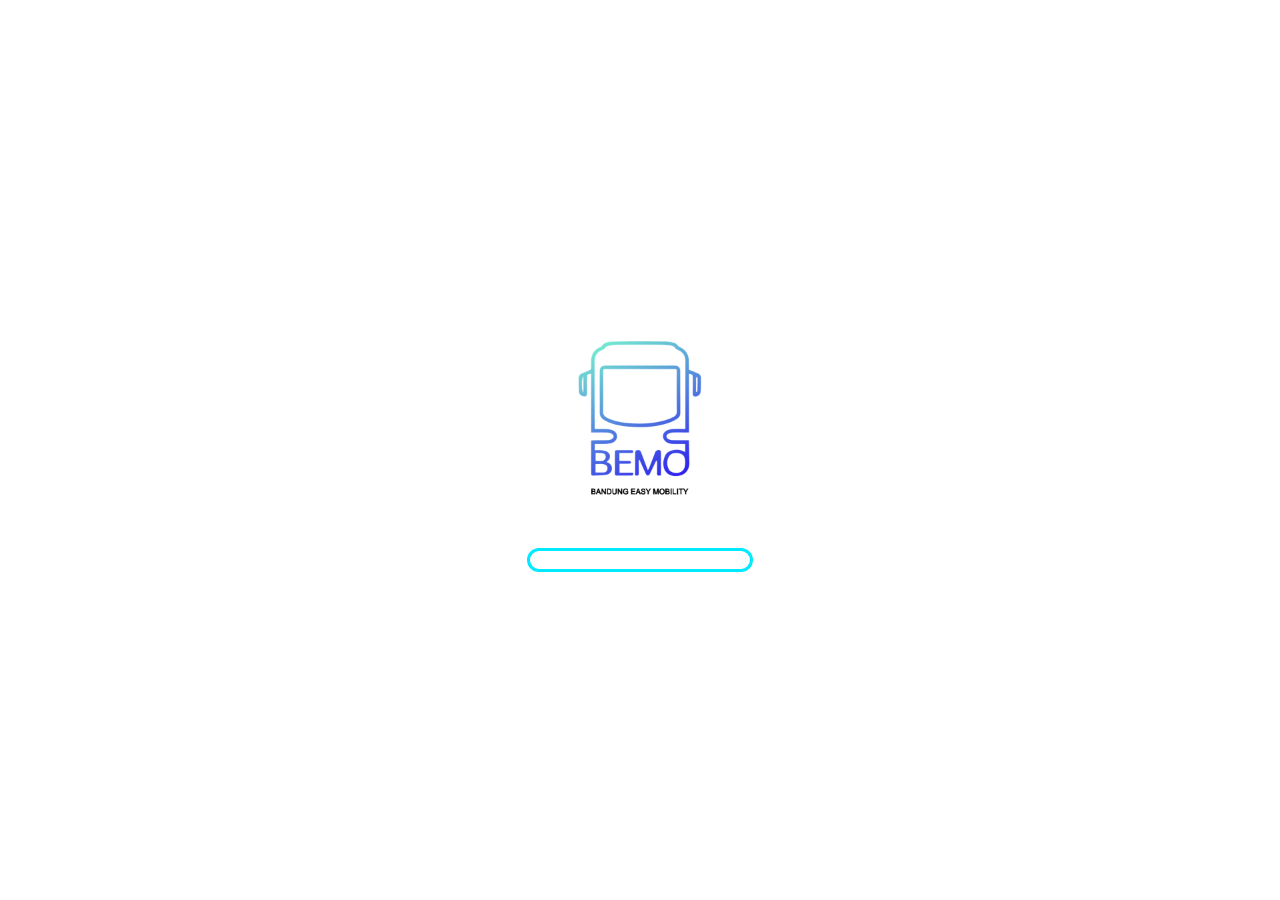
<file: index.html>
<!DOCTYPE html>
<html lang="id">
<head>
  <meta charset="UTF-8">
  <title>BEMO Loading</title>
  <meta name="viewport" content="width=device-width, initial-scale=1.0">

  <style>
    body{
      margin:0;
      height:100vh;
      background:rgb(255, 255, 255);
      display:flex;
      justify-content:center;
      align-items:center;
      flex-direction:column;
      overflow:hidden;
      font-family:sans-serif;
    }

    .logo{
      width:180px;
      animation: fade 1.2s infinite alternate;
    }

    @keyframes fade{
      from{opacity:.4;}
      to{opacity:1;}
    }

    .loader{
      margin-top:40px;
      width:220px;
      height:18px;
      border-radius:20px;
      border:3px solid #00eaff;
      overflow:hidden;
    }

    .bar{
      height:100%;
      width:0%;
      background: linear-gradient(90deg,#00eaff,#00ff9c);
      animation: load 2.5s forwards;
    }

    @keyframes load{
      to{width:100%;}
    }
  </style>
</head>
<body>

  <img src="img/logobemo.png" class="logo">

  <div class="loader">
    <div class="bar"></div>
  </div>

  <script>
    setTimeout(()=>{
      window.location.href = "home.html";
    },2600);
  </script>

</body>
</html>
</file>
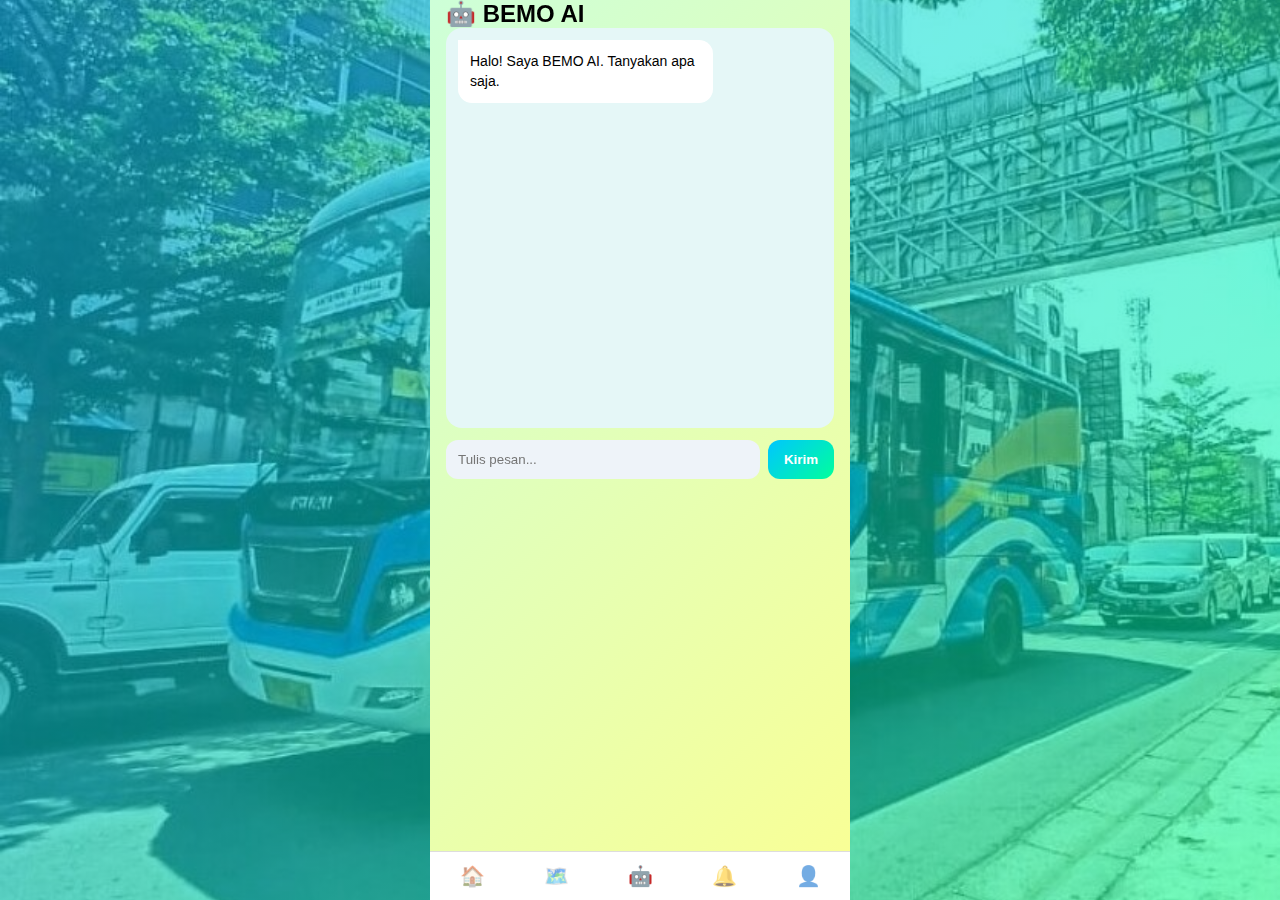
<file: ai.html>
<!DOCTYPE html>
<html lang="id">
<head>
  <meta charset="UTF-8">
  <title>BEMO AI</title>
  <meta name="viewport" content="width=device-width, initial-scale=1.0">
  <link rel="stylesheet" href="css/style.css">
  <script defer src="js/main.js"></script>
  <script defer src="js/ai.js"></script>
</head>
<body>

<div class="app-container">
  <h2>🤖 BEMO AI</h2>

  <div id="chatBox" class="chat-box">
    <div class="chat bot">
      <div class="bubble">Halo! Saya BEMO AI. Tanyakan apa saja.</div>
    </div>
  </div>

  <div class="chat-input">
    <input type="text" id="userInput" placeholder="Tulis pesan...">
    <button onclick="kirimPesan()">Kirim</button>
  </div>
</div>

<nav class="bottom-nav">
  <button onclick="goHome()">🏠</button>
  <button onclick="goTo('map.html')">🗺️</button>
  <button class="active">🤖</button>
  <button>🔔</button>
  <button>👤</button>
</nav>

<script>
const ai = document.getElementById("ai-fot");

let drag = false;
let offsetX, offsetY;

ai.onmousedown = function(e){
  drag = true;
  offsetX = e.clientX - ai.offsetLeft;
  offsetY = e.clientY - ai.offsetTop;
  ai.style.cursor = "grabbing";
};

document.onmousemove = function(e){
  if(!drag) return;
  ai.style.left = (e.clientX - offsetX) + "px";
  ai.style.top  = (e.clientY - offsetY) + "px";
};

document.onmouseup = function(){
  drag = false;
  ai.style.cursor = "grab";
};
</script>


</body>
</html>
</file>
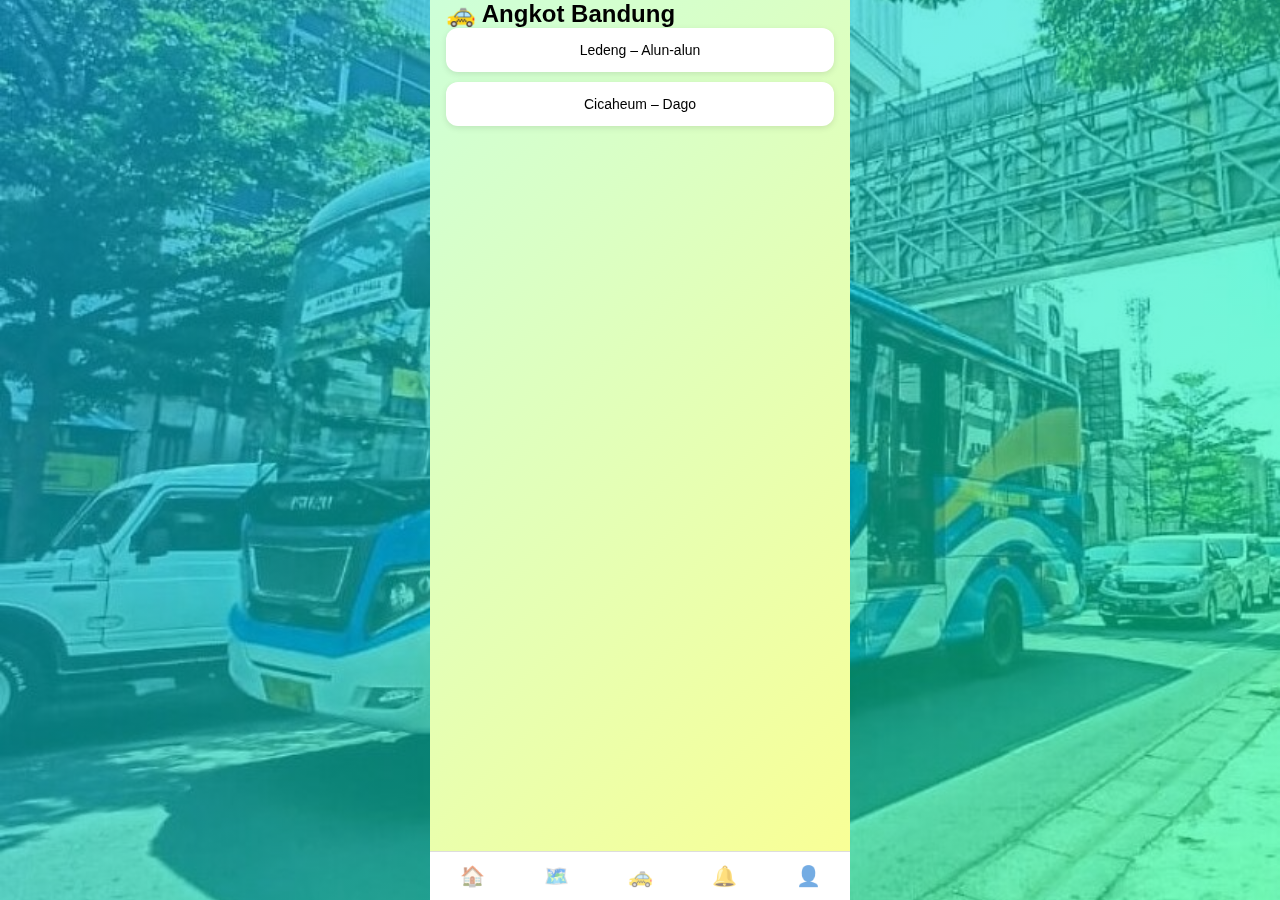
<file: angkot.html>
<!DOCTYPE html>
<html lang="id">
<head>
  <meta charset="UTF-8">
  <title>Angkot - BEMO</title>
  <meta name="viewport" content="width=device-width, initial-scale=1.0">
  <link rel="stylesheet" href="css/style.css">
  <script defer src="js/main.js"></script>
  <script defer src="js/angkot.js"></script>
</head>
<body>

<div class="app-container">
  <h2>🚕 Angkot Bandung</h2>

  <div class="menu-card" onclick="pilihAngkot('ledeng')">Ledeng – Alun-alun</div>
  <div class="menu-card" onclick="pilihAngkot('cicaheum')">Cicaheum – Dago</div>

  <div id="hasilAngkot" style="margin-top:20px;"></div>
</div>

<nav class="bottom-nav">
  <button onclick="goHome()">🏠</button>
  <button onclick="goTo('map.html')">🗺️</button>
  <button class="active">🚕</button>
  <button>🔔</button>
  <button>👤</button>
</nav>

</body>
</html>
</file>
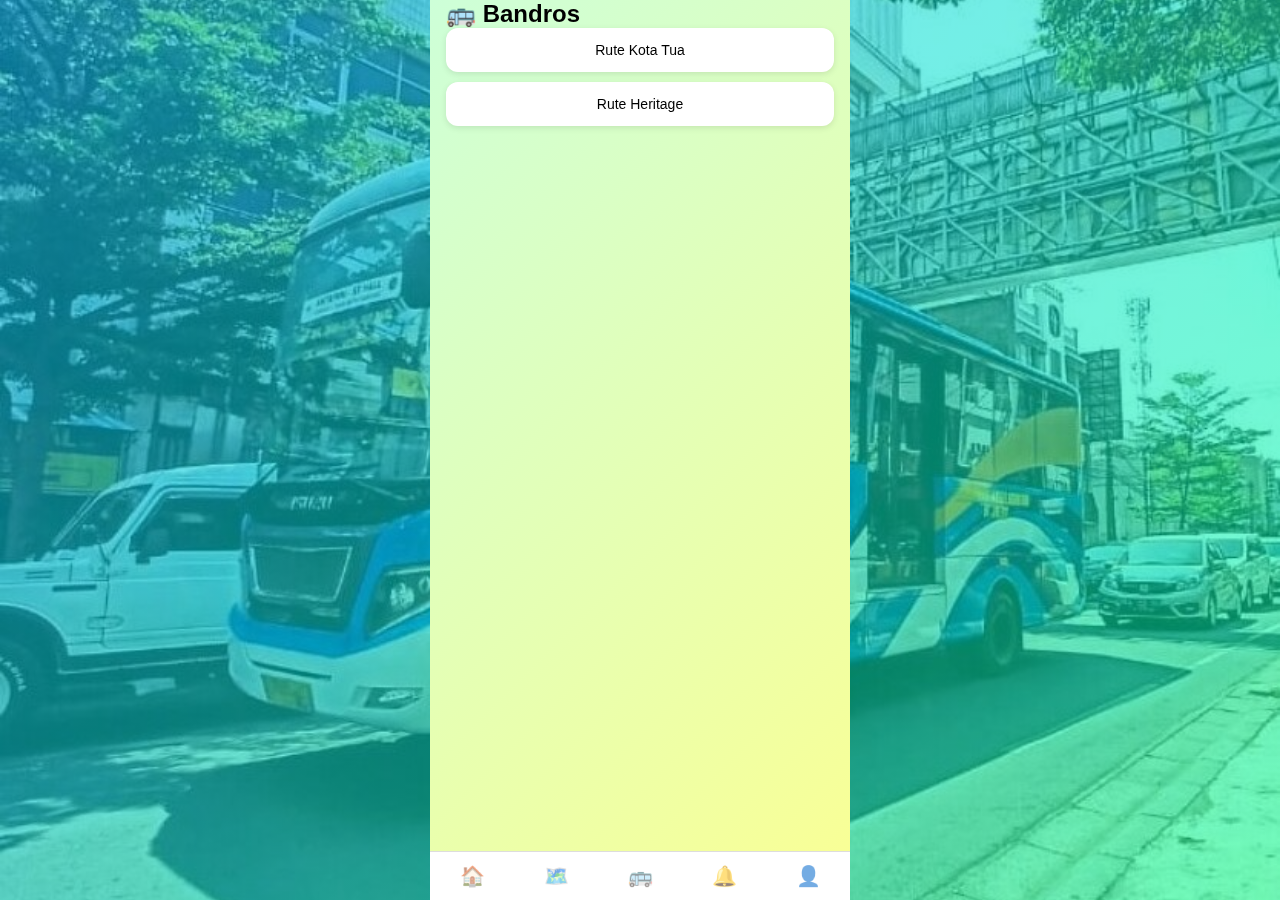
<file: bandros.html>
<!DOCTYPE html>
<html lang="id">
<head>
  <meta charset="UTF-8">
  <title>Bandros - BEMO</title>
  <meta name="viewport" content="width=device-width, initial-scale=1.0">
  <link rel="stylesheet" href="css/style.css">
  <script defer src="js/main.js"></script>
  <script defer src="js/bandros.js"></script>
</head>
<body>

<div class="app-container">
  <h2>🚌 Bandros</h2>

  <div class="menu-card" onclick="pilihBandros('kota')">Rute Kota Tua</div>
  <div class="menu-card" onclick="pilihBandros('heritage')">Rute Heritage</div>

  <div id="hasilBandros" style="margin-top:20px;"></div>
</div>

<nav class="bottom-nav">
  <button onclick="goHome()">🏠</button>
  <button onclick="goTo('map.html')">🗺️</button>
  <button class="active">🚌</button>
  <button>🔔</button>
  <button>👤</button>
</nav>

</body>
</html>
</file>
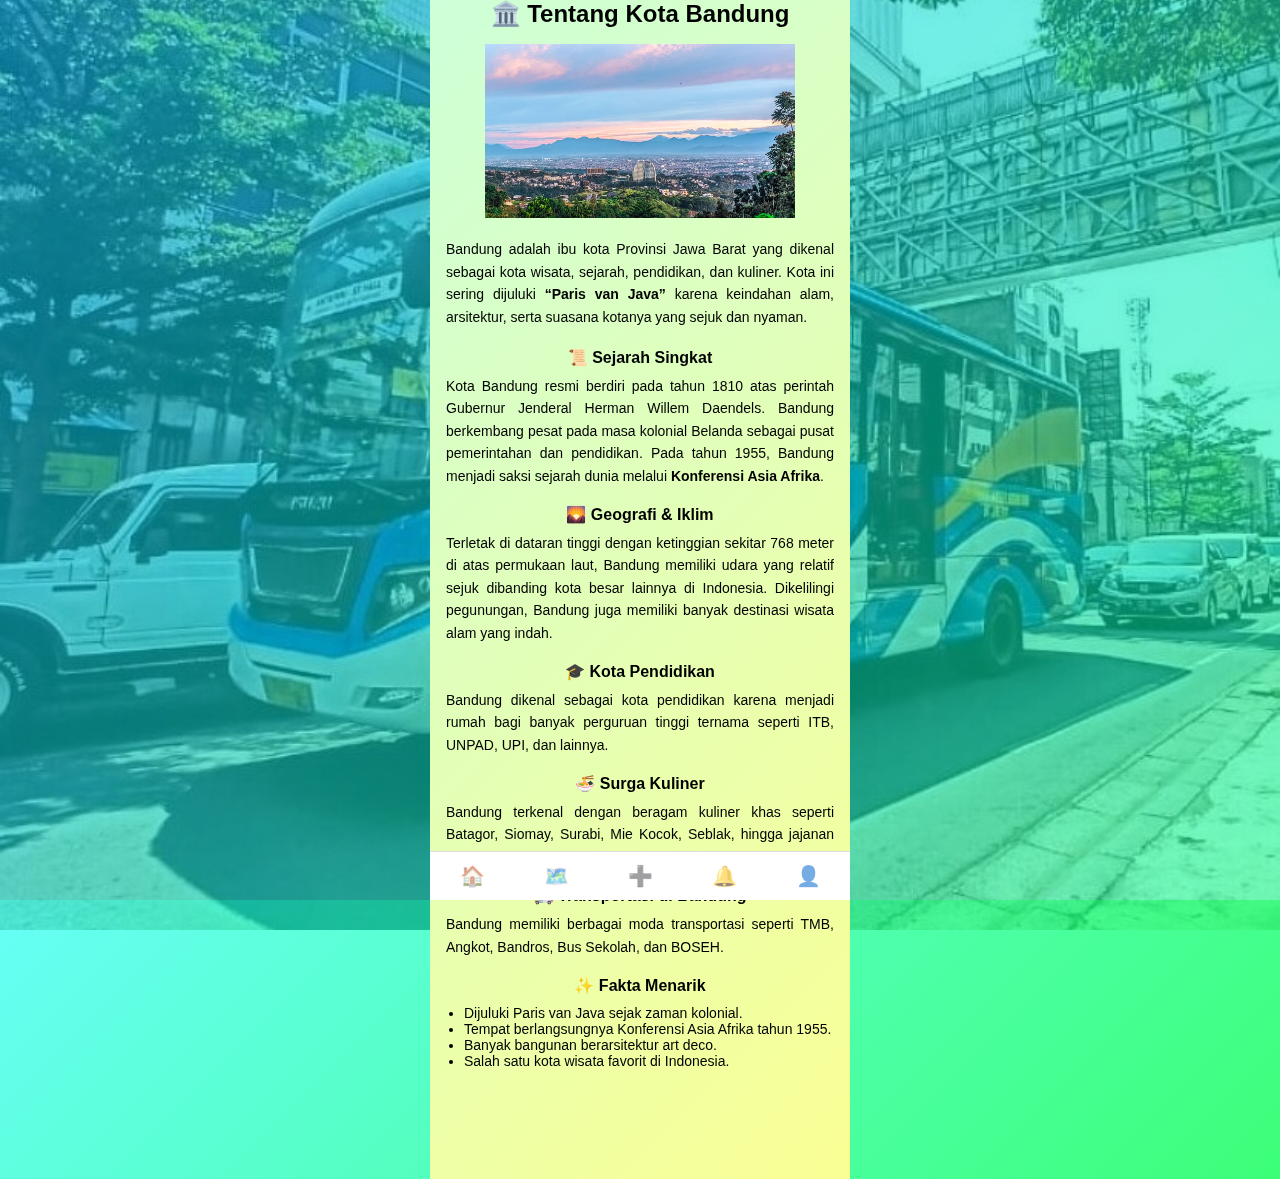
<file: bandung.html>
<!DOCTYPE html>
<html lang="id">
<head>
  <meta charset="UTF-8">
  <title>Tentang Bandung</title>
  <link rel="stylesheet" href="css/style.css">
  <script defer src="js/main.js"></script>
</head>
<body>

  <div class="app-container tentang-bandung">

    <h2 class="bandung-title">🏛️ Tentang Kota Bandung</h2>

    <img src="img/kotabandung.jpg" class="bandung-hero">

    <p class="bandung-desc">
      Bandung adalah ibu kota Provinsi Jawa Barat yang dikenal sebagai kota
      wisata, sejarah, pendidikan, dan kuliner. Kota ini sering dijuluki
      <strong>“Paris van Java”</strong> karena keindahan alam, arsitektur,
      serta suasana kotanya yang sejuk dan nyaman.
    </p>

    <h3>📜 Sejarah Singkat</h3>
    <p>
      Kota Bandung resmi berdiri pada tahun 1810 atas perintah Gubernur Jenderal
      Herman Willem Daendels. Bandung berkembang pesat pada masa kolonial Belanda
      sebagai pusat pemerintahan dan pendidikan. Pada tahun 1955, Bandung menjadi
      saksi sejarah dunia melalui <strong>Konferensi Asia Afrika</strong>.
    </p>

    <h3>🌄 Geografi & Iklim</h3>
    <p>
      Terletak di dataran tinggi dengan ketinggian sekitar 768 meter di atas
      permukaan laut, Bandung memiliki udara yang relatif sejuk dibanding kota
      besar lainnya di Indonesia. Dikelilingi pegunungan, Bandung juga memiliki
      banyak destinasi wisata alam yang indah.
    </p>

    <h3>🎓 Kota Pendidikan</h3>
    <p>
      Bandung dikenal sebagai kota pendidikan karena menjadi rumah bagi banyak
      perguruan tinggi ternama seperti ITB, UNPAD, UPI, dan lainnya.
    </p>

    <h3>🍜 Surga Kuliner</h3>
    <p>
      Bandung terkenal dengan beragam kuliner khas seperti Batagor, Siomay,
      Surabi, Mie Kocok, Seblak, hingga jajanan kekinian.
    </p>

    <h3>🚌 Transportasi di Bandung</h3>
    <p>
      Bandung memiliki berbagai moda transportasi seperti TMB, Angkot,
      Bandros, Bus Sekolah, dan BOSEH.
    </p>

    <h3>✨ Fakta Menarik</h3>
    <ul class="bandung-facts">
      <li>Dijuluki Paris van Java sejak zaman kolonial.</li>
      <li>Tempat berlangsungnya Konferensi Asia Afrika tahun 1955.</li>
      <li>Banyak bangunan berarsitektur art deco.</li>
      <li>Salah satu kota wisata favorit di Indonesia.</li>
    </ul>

  </div>

  <nav class="bottom-nav">
    <button onclick="goHome()">🏠</button>
    <button onclick="goTo('map.html')">🗺️</button>
    <button onclick="goTo('routes.html')">➕</button>
    <button onclick="goTo('notifications.html')">🔔</button>
    <button onclick="goTo('profile.html')">👤</button>
  </nav>

</body>
</html>
</file>
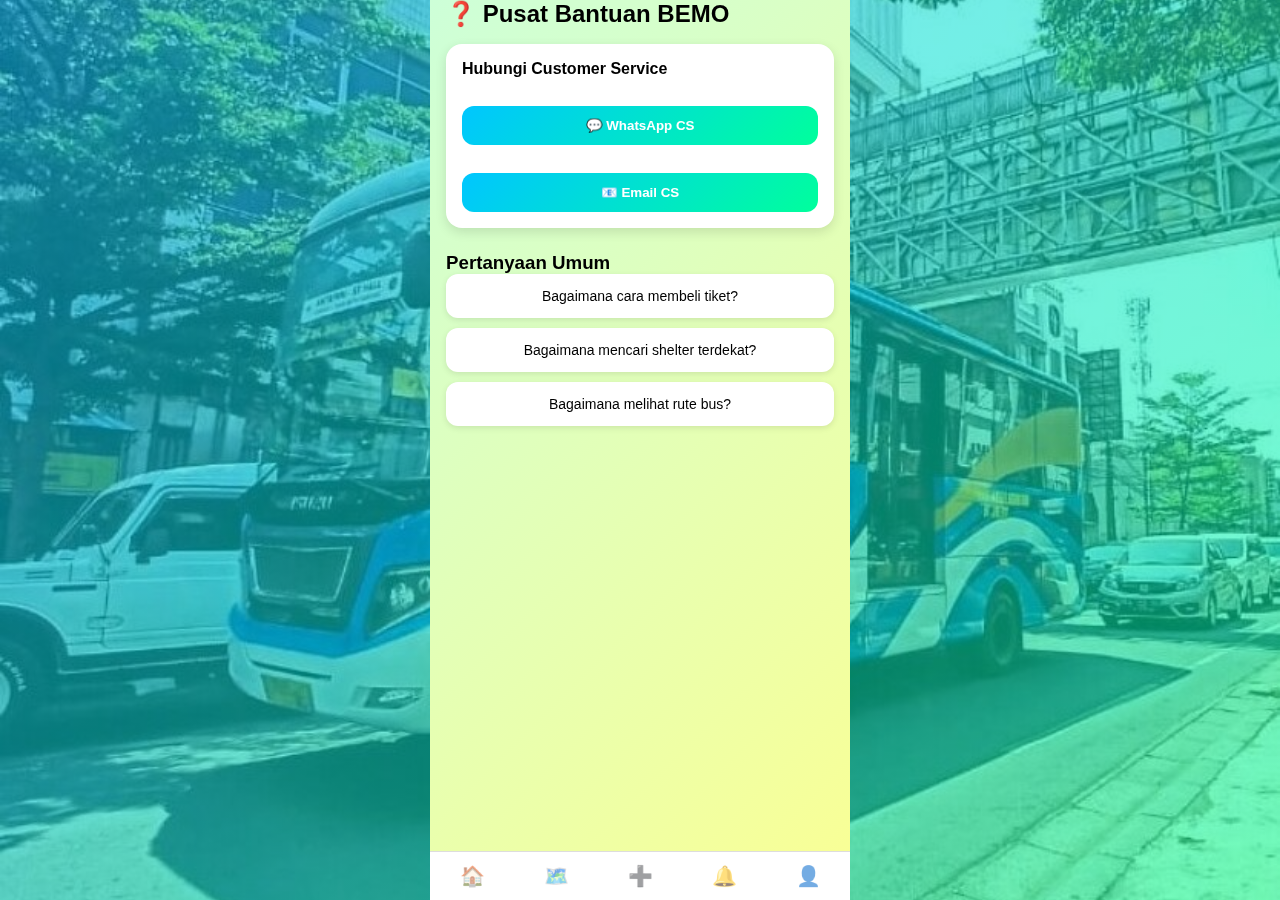
<file: bantuan.html>
<!DOCTYPE html>
<html lang="id">
<head>
  <meta charset="UTF-8">
  <title>Bantuan - BEMO</title>
  <meta name="viewport" content="width=device-width, initial-scale=1.0">
  <link rel="stylesheet" href="css/style.css">
  <script defer src="js/main.js"></script>
  <script defer src="js/bantuan.js"></script>
</head>
<body>

<div class="app-container">
  <h2>❓ Pusat Bantuan BEMO</h2>

  <!-- Kontak CS -->
  <div class="card" style="padding:16px; margin-top:16px;">
    <strong>Hubungi Customer Service</strong><br><br>

    <button onclick="hubungiWA()">💬 WhatsApp CS</button><br><br>
    <button onclick="hubungiEmail()">📧 Email CS</button>
  </div>

  <!-- FAQ -->
  <div style="margin-top:24px;">
    <h3>Pertanyaan Umum</h3>

    <div class="menu-card" onclick="toggleFAQ(1)">
      Bagaimana cara membeli tiket?
    </div>
    <div id="faq1" class="card" style="display:none; padding:12px; margin-bottom:10px;">
      Masuk ke menu Tiket, pilih rute, lalu lakukan pembayaran.
    </div>

    <div class="menu-card" onclick="toggleFAQ(2)">
      Bagaimana mencari shelter terdekat?
    </div>
    <div id="faq2" class="card" style="display:none; padding:12px; margin-bottom:10px;">
      Masuk ke menu Shelter lalu klik "Cari Shelter Terdekat".
    </div>

    <div class="menu-card" onclick="toggleFAQ(3)">
      Bagaimana melihat rute bus?
    </div>
    <div id="faq3" class="card" style="display:none; padding:12px;">
      Masuk ke menu Rute dan pilih jenis bus yang ingin dilihat.
    </div>
  </div>
</div>

<nav class="bottom-nav">
  <button onclick="goHome()">🏠</button>
  <button onclick="goTo('map.html')">🗺️</button>
  <button>➕</button>
  <button>🔔</button>
  <button onclick="goTo('profile.html')">👤</button>
</nav>

</body>
</html>
</file>
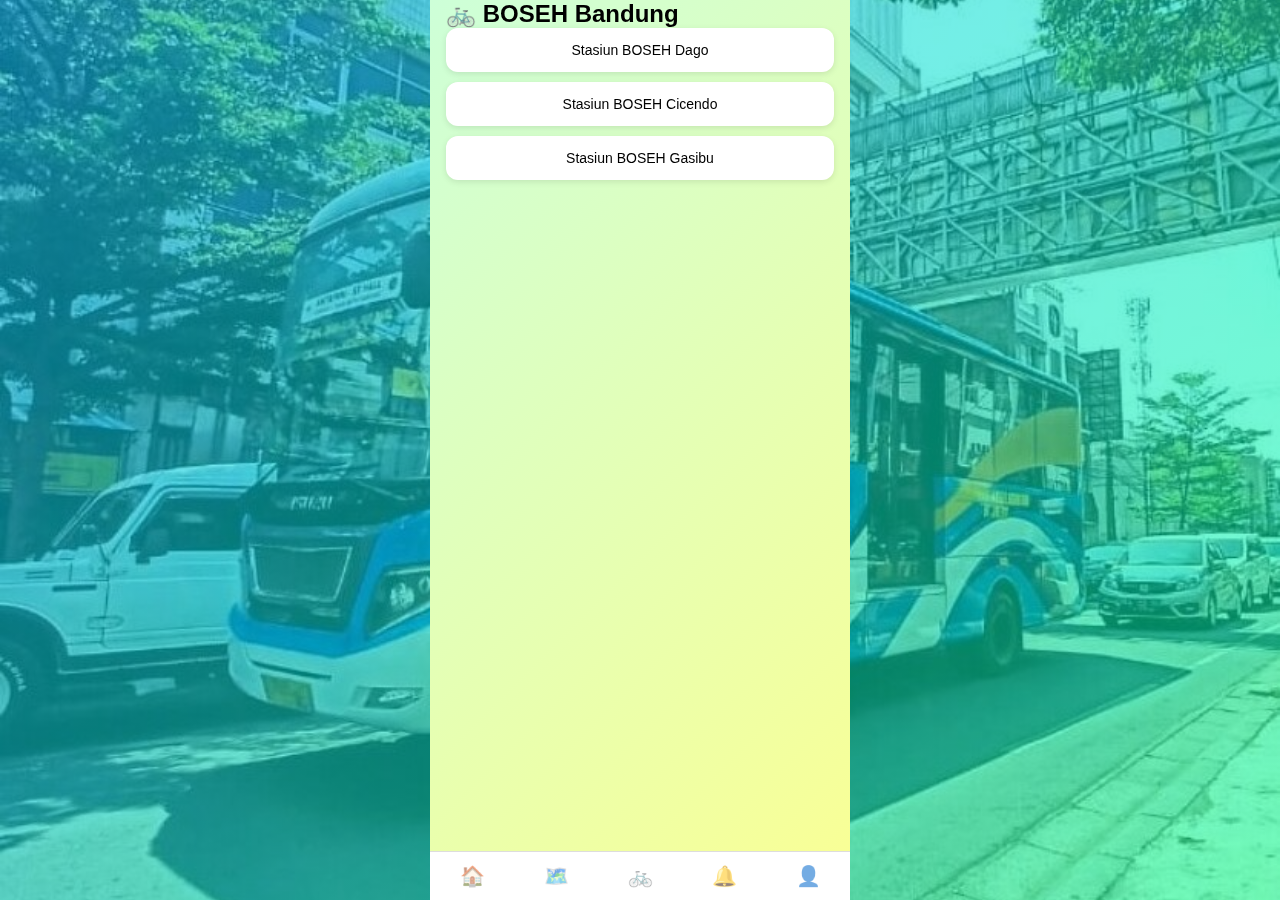
<file: boseh.html>
<!DOCTYPE html>
<html lang="id">
<head>
  <meta charset="UTF-8">
  <title>BOSEH - BEMO</title>
  <meta name="viewport" content="width=device-width, initial-scale=1.0">
  <link rel="stylesheet" href="css/style.css">
  <script defer src="js/main.js"></script>
  <script defer src="js/boseh.js"></script>
</head>
<body>

<div class="app-container">
  <h2>🚲 BOSEH Bandung</h2>

  <div class="menu-card" onclick="pilihBOSEH('dago')">Stasiun BOSEH Dago</div>
  <div class="menu-card" onclick="pilihBOSEH('cicendo')">Stasiun BOSEH Cicendo</div>
  <div class="menu-card" onclick="pilihBOSEH('gasibu')">Stasiun BOSEH Gasibu</div>

  <div id="hasilBOSEH" style="margin-top:20px;"></div>
</div>

<nav class="bottom-nav">
  <button onclick="goHome()">🏠</button>
  <button onclick="goTo('map.html')">🗺️</button>
  <button class="active">🚲</button>
  <button>🔔</button>
  <button>👤</button>
</nav>

</body>
</html>
</file>
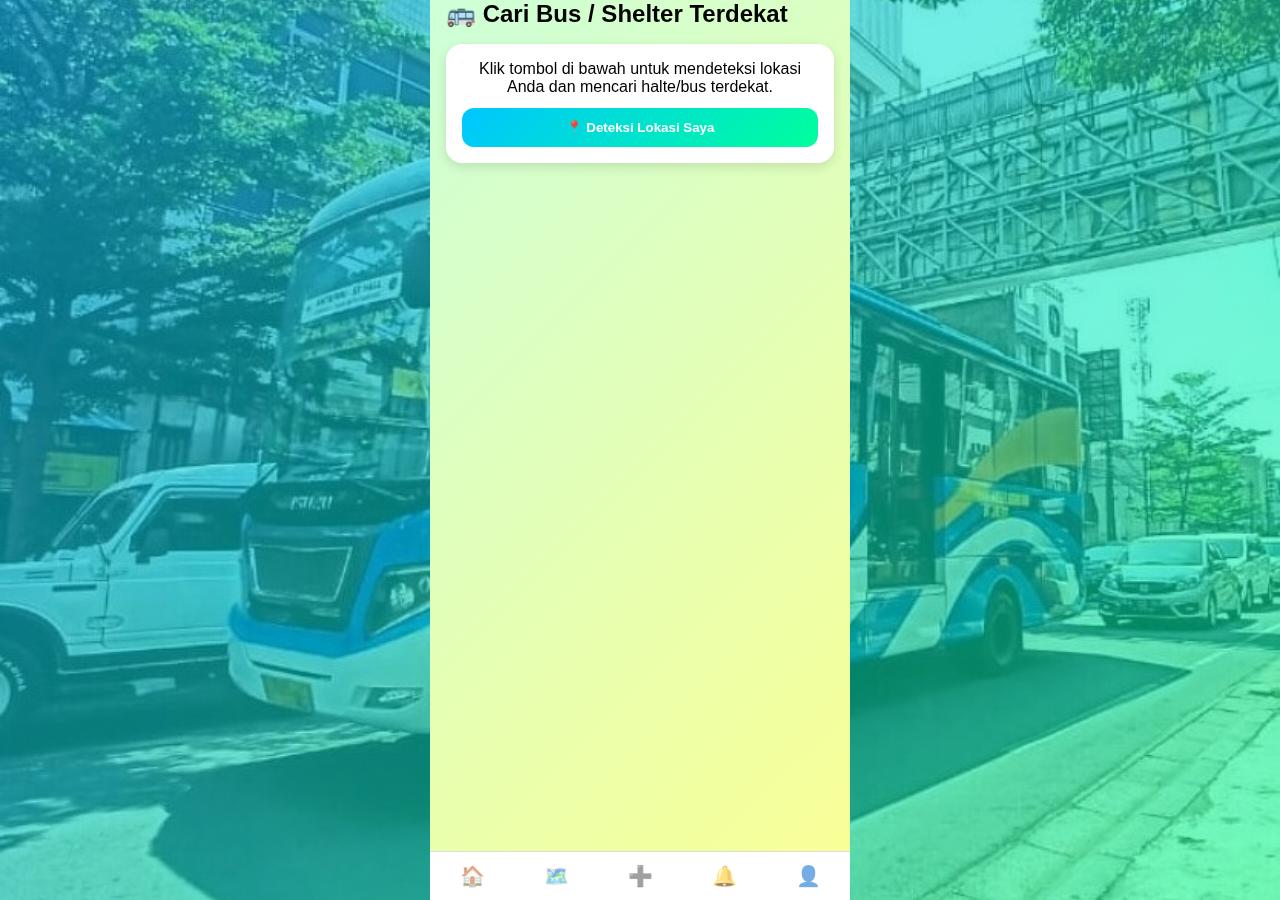
<file: busdekat.html>
<!DOCTYPE html>
<html lang="id">
<head>
  <meta charset="UTF-8">
  <title>Bus Terdekat - BEMO</title>
  <meta name="viewport" content="width=device-width, initial-scale=1.0">
  <link rel="stylesheet" href="css/style.css">
  <script defer src="js/main.js"></script>
  <script defer src="js/busdekat.js"></script>
</head>
<body>

<div class="app-container">

  <h2>🚌 Cari Bus / Shelter Terdekat</h2>

  <div class="card" style="padding:16px; margin-top:16px; text-align:center;">
    <p>Klik tombol di bawah untuk mendeteksi lokasi Anda dan mencari halte/bus terdekat.</p>

    <button onclick="cariBusTerdekat()" style="margin-top:12px;">
      📍 Deteksi Lokasi Saya
    </button>
  </div>

  <div id="hasilBus" style="margin-top:20px;"></div>

</div>

<nav class="bottom-nav">
  <button onclick="goHome()">🏠</button>
  <button onclick="goTo('map.html')">🗺️</button>
  <button>➕</button>
  <button>🔔</button>
  <button onclick="goTo('profile.html')">👤</button>
</nav>

</body>
</html>
</file>
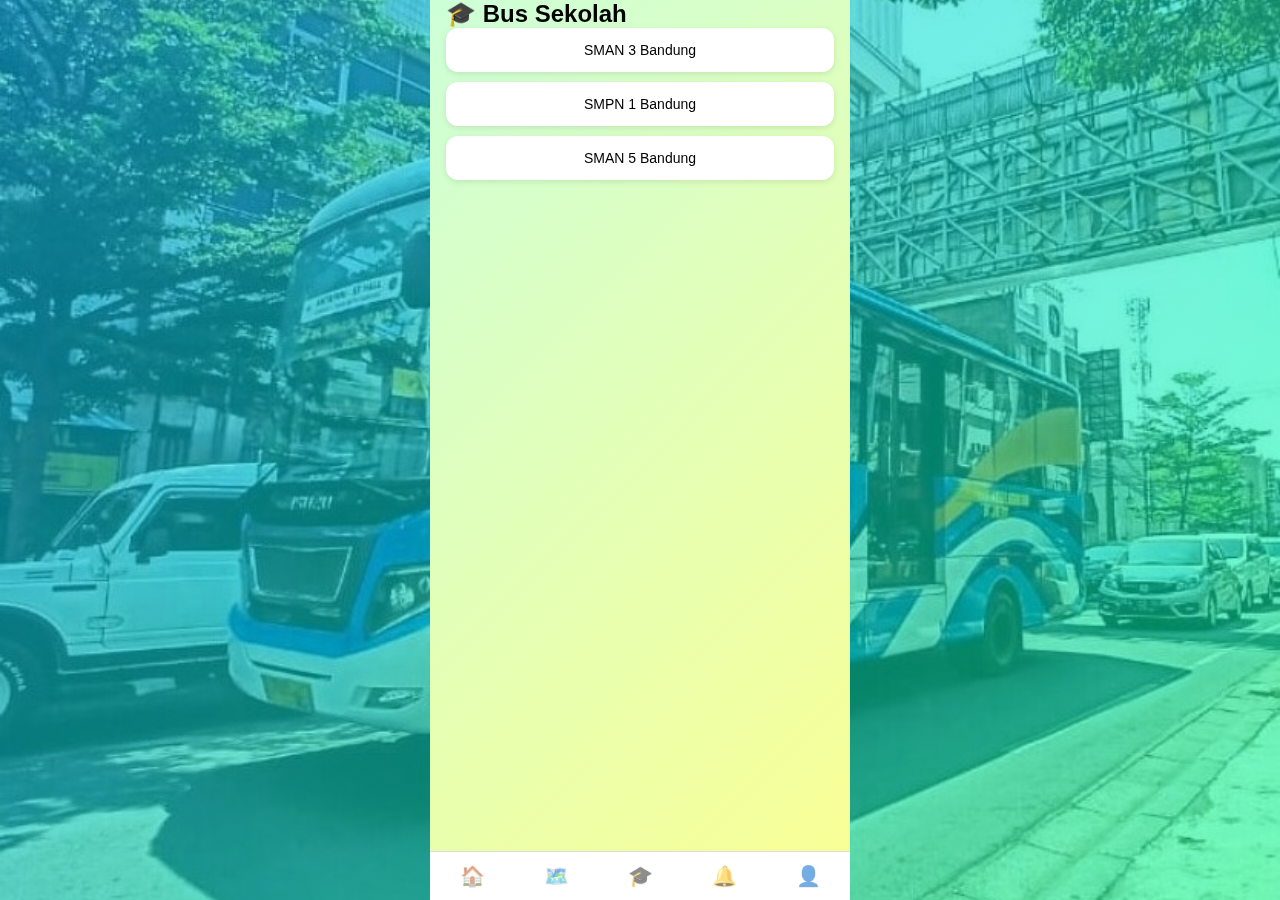
<file: busschool.html>
<!DOCTYPE html>
<html lang="id">
<head>
  <meta charset="UTF-8">
  <title>Bus Sekolah - BEMO</title>
  <meta name="viewport" content="width=device-width, initial-scale=1.0">
  <link rel="stylesheet" href="css/style.css">
  <script defer src="js/main.js"></script>
  <script defer src="js/busschool.js"></script>
</head>
<body>

<div class="app-container">
  <h2>🎓 Bus Sekolah</h2>

  <div class="menu-card" onclick="pilihBusSekolah('sman3')">SMAN 3 Bandung</div>
  <div class="menu-card" onclick="pilihBusSekolah('smpn1')">SMPN 1 Bandung</div>
  <div class="menu-card" onclick="pilihBusSekolah('sman5')">SMAN 5 Bandung</div>

  <div id="hasilBusSekolah" style="margin-top:20px;"></div>
</div>

<nav class="bottom-nav">
  <button onclick="goHome()">🏠</button>
  <button onclick="goTo('map.html')">🗺️</button>
  <button class="active">🎓</button>
  <button>🔔</button>
  <button>👤</button>
</nav>

</body>
</html>
</file>
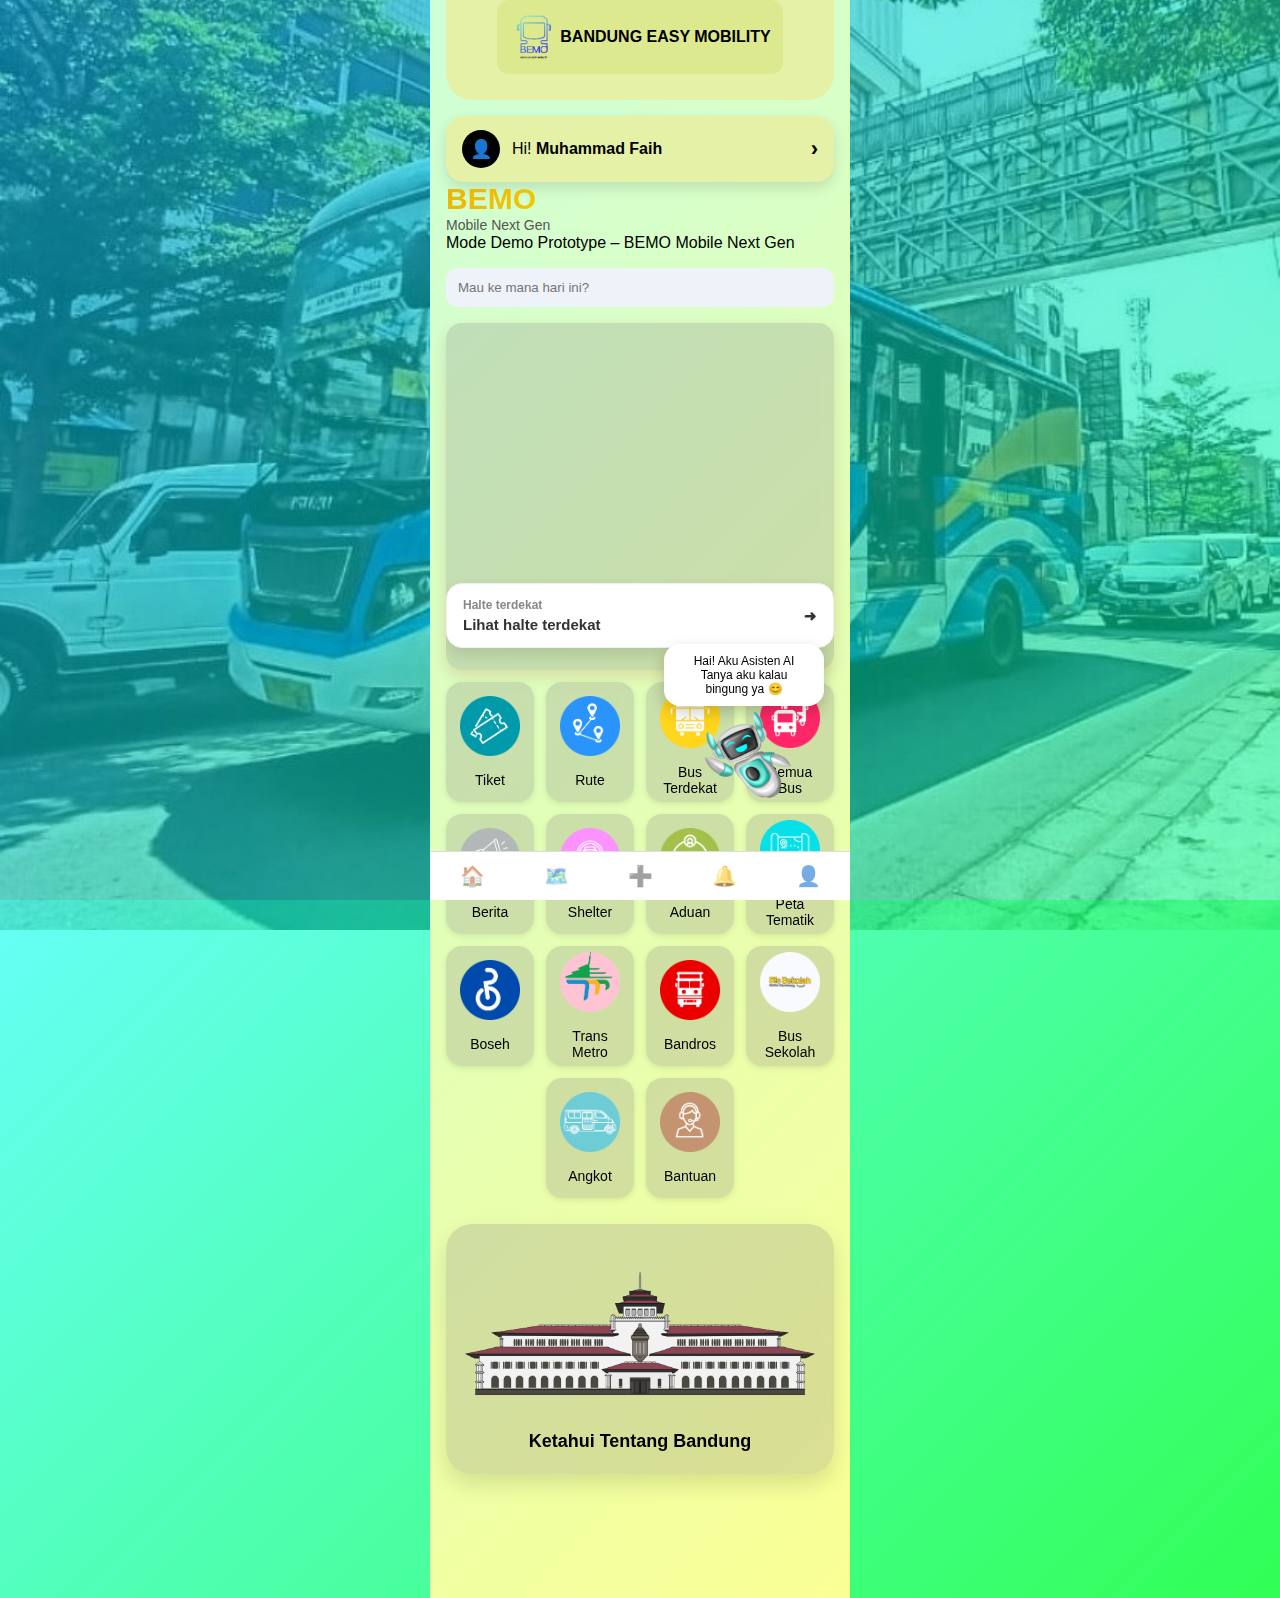
<file: home.html>
<!DOCTYPE html>
<html lang="id">
<head>
  <meta charset="UTF-8">
  <title>BEMO – Mobile Next Gen</title>
  <meta name="viewport" content="width=device-width, initial-scale=1.0">
  <link rel="stylesheet" href="css/style.css">
  <script defer src="js/main.js"></script>
</head>

<body>

  <div class="app-container">
    <!-- ===== TOP HEADER ===== -->
<div class="top-header">
  <div class="header-inner">
    <img src="img/logobemo.png" class="logo-bemo">
    <span>BANDUNG EASY MOBILITY</span>
  </div>
</div>

<!-- ===== USER GREETING CARD ===== -->
<div class="user-card" onclick="goTo('profile.html')">
  <div class="user-left">
    <div class="user-icon">👤</div>
    <div class="user-text">
      Hi! <strong id="namaUser">Muhammad Faih</strong>
    </div>
  </div>
  <div class="arrow">›</div>
</div>

    <!-- Header -->
    <header class="app-header">
      <h1>BEMO</h1>
      <span>Mobile Next Gen</span>
    </header>

    <!-- Mode Demo -->
    <div class="demo-banner">
      Mode Demo Prototype – BEMO Mobile Next Gen
    </div>

    <!-- Search -->
    <div class="search-bar">
  <input type="text" id="searchInput" placeholder="Mau ke mana hari ini?">
</div>

    <!-- Google Maps Preview -->
<div class="maps-preview">
  <iframe 
    src="https://www.google.com/maps?q=Bandung&output=embed"
    width="100%" 
    height="240" 
    style="border:0; border-radius:16px;"
    allowfullscreen="" 
    loading="lazy">
  </iframe>
  
  <!-- Panel Halte Terdekat -->
<div class="nearest-halte" onclick="cariHalteTerdekat()">
  <div class="halte-left">
    <small>Halte terdekat</small>
    <div>Lihat halte terdekat</div>
  </div>
  <div class="halte-right">➜</div>
</div>

</div>

    <div class="feature-grid">

  <!-- BARIS 1 -->
  <div class="feature-item" onclick="goTo('ticket.html')">
    <div class="icon-circle">
      <img src="img/eticket.png">
    </div>
    <span>Tiket</span>
  </div>

  <div class="feature-item" onclick="goTo('routes.html')">
    <div class="icon-circle">
      <img src="img/routes.png">
    </div>
    <span>Rute</span>
  </div>

  <div class="feature-item" onclick="goTo('busdekat.html')">
    <div class="icon-circle">
      <img src="img/busterdekat.png">
    </div>
    <span>Bus Terdekat</span>
  </div>

  <!-- BARIS 2 -->
  <div class="feature-item" onclick="goTo('semuabus.html')">
    <div class="icon-circle">
      <img src="img/semuabus.png">
    </div>
    <span>Semua Bus</span>
  </div>

  <div class="feature-item" onclick="goTo('news.html')">
    <div class="icon-circle">
      <img src="img/news.png">
    </div>
    <span>Berita</span>
  </div>

  <div class="feature-item" onclick="goTo('shelter.html')">
    <div class="icon-circle">
      <img src="img/shelter.png">
    </div>
    <span>Shelter</span>
  </div>

  <!-- BARIS 3 -->
  <div class="feature-item" onclick="goTo('report.html')">
    <div class="icon-circle">
      <img src="img/aduan.png">
    </div>
    <span>Aduan</span>
  </div>

  <div class="feature-item" onclick="goTo('petatematik.html')">
  <div class="icon-circle">
    <img src="img/petatematik.png">
  </div>
  <span>Peta Tematik</span>
</div>

  <div class="feature-item" onclick="goTo('boseh.html')">
    <div class="icon-circle">
      <img src="img/boseh.png">
    </div>
    <span>Boseh</span>
  </div>

  <div class="feature-item" onclick="goTo('transjabar.html')">
    <div class="icon-circle">
      <img src="img/transmetrojabar.png">
    </div>
    <span>Trans Metro</span>
  </div>

  <!-- BARIS 4 -->
  <div class="feature-item" onclick="goTo('bandros.html')">
    <div class="icon-circle">
      <img src="img/bandros.png">
    </div>
    <span>Bandros</span>
  </div>

  <div class="feature-item" onclick="goTo('busschool.html')">
    <div class="icon-circle">
      <img src="img/bussekolah.png">
    </div>
    <span>Bus Sekolah</span>
  </div>

  <div class="feature-item" onclick="goTo('angkot.html')">
    <div class="icon-circle">
      <img src="img/angkot.png">
    </div>
    <span>Angkot</span>
  </div>

  <!-- BARIS 5 (SISA 2 IKON) -->
  <div class="feature-item" onclick="goTo('bantuan.html')">
    <div class="icon-circle">
      <img src="img/bantuan.png">
    </div>
    <span>Bantuan</span>
  </div>

</div>

<!-- GRID BARU 1 BARIS -->
<div class="bandung-row" onclick="goTo('bandung.html')">
  <div class="bandung-card">
    <img src="img/bandung.png">
    <span>Ketahui Tentang Bandung</span>
  </div>
</div>

  </div> <!-- PENUTUP app-container -->

  <!-- Bottom Navigation -->
  <nav class="bottom-nav">
  <button onclick="goHome()">🏠</button>
  <button onclick="goTo('map.html')">🗺️</button>
  <button onclick="goTo('routes.html')">➕</button>
  <button onclick="goTo('notifications.html')">🔔</button>
  <button onclick="goTo('profile.html')">👤</button>
</nav>

<script>
window.onload = function(){

  const ai = document.getElementById("ai-fot");

  let isDown = false;
  let offset = [0,0];

  ai.addEventListener('mousedown', function(e){
    isDown = true;
    offset = [
      ai.offsetLeft - e.clientX,
      ai.offsetTop - e.clientY
    ];
  });

  document.addEventListener('mouseup', function(){
    isDown = false;
  });

  document.addEventListener('mousemove', function(e){
    if(!isDown) return;
    ai.style.left = (e.clientX + offset[0]) + 'px';
    ai.style.top  = (e.clientY + offset[1]) + 'px';
  });

  /* ===== DOUBLE CLICK MASUK AI ===== */
ai.addEventListener("dblclick", () => {
  window.location.href = "ai.html";
});
};
</script>

<!-- RADAR SCAN -->
<div id="radarScan" class="radar-overlay">
  <div class="radar-circle"></div>
  <div class="radar-text">Mencari halte terdekat...</div>
</div>

</body>
</html>

<!-- FLOATING AI -->
<div id="ai-fot">
  <div class="ai-bubble">
    Hai! Aku Asisten AI<br>
    Tanya aku kalau bingung ya 😊
  </div>
  <img src="img/ai.png" alt="AI Assistant">
</div>
</file>
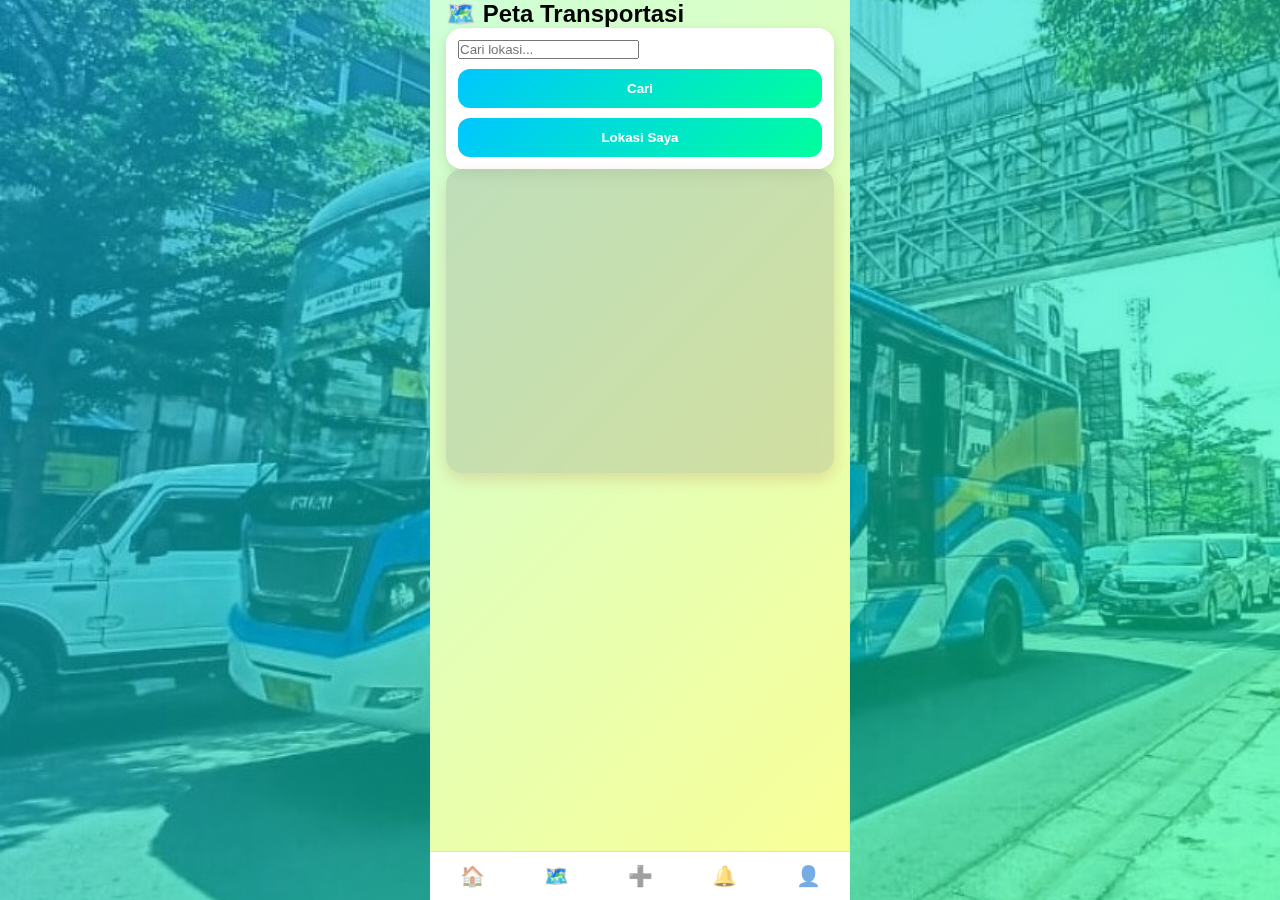
<file: map.html>
<!DOCTYPE html>
<html lang="id">
<head>
  <meta charset="UTF-8">
  <title>Peta - BEMO</title>
  <meta name="viewport" content="width=device-width, initial-scale=1.0">
  <link rel="stylesheet" href="css/style.css">
  <script defer src="js/main.js"></script>
  <script defer src="js/map.js"></script>
</head>
<body>

<div class="app-container">
  <h2>🗺️ Peta Transportasi</h2>

  <div class="card" style="padding:12px;">
    <input type="text" id="lokasiTujuan" placeholder="Cari lokasi...">
    <button onclick="cariLokasi()">Cari</button>
    <button onclick="lokasiSaya()">Lokasi Saya</button>
  </div>

  <div class="maps-preview">
    <iframe
      id="mapFrame"
      width="100%"
      height="300"
      style="border:0; border-radius:12px;"
      loading="lazy"
      allowfullscreen
      src="https://www.google.com/maps?q=Bandung&output=embed">
    </iframe>
  </div>
</div>

<script>
function initMap(){
  const lat = sessionStorage.getItem("userLat");
  const lng = sessionStorage.getItem("userLng");

  if(lat && lng){
    const posisi = { lat: parseFloat(lat), lng: parseFloat(lng) };

    const map = new google.maps.Map(document.getElementById("map"), {
      zoom: 16,
      center: posisi,
    });

    new google.maps.Marker({
      position: posisi,
      map: map,
      title: "Lokasi Anda",
      icon: "http://maps.google.com/mapfiles/ms/icons/blue-dot.png"
    });

    // cari halte terdekat otomatis
    const request = {
      location: posisi,
      radius: 1500,
      keyword: "halte bus"
    };

    const service = new google.maps.places.PlacesService(map);
    service.nearbySearch(request, function(results, status){
      if(status === google.maps.places.PlacesServiceStatus.OK){
        results.forEach(place => {
          new google.maps.Marker({
            position: place.geometry.location,
            map: map,
            title: place.name,
            icon: "http://maps.google.com/mapfiles/ms/icons/red-dot.png"
          });
        });
      }
    });

  } else {
    // fallback kalau tidak dari radar
    initDefaultMap();
  }
}

function initDefaultMap(){
  const bandung = { lat: -6.9175, lng: 107.6191 };
  new google.maps.Map(document.getElementById("map"), {
    zoom: 13,
    center: bandung,
  });
}
</script>

<nav class="bottom-nav">
  <button onclick="goHome()">🏠</button>
  <button onclick="goTo('map.html')">🗺️</button>
  <button onclick="goTo('routes.html')">➕</button>
  <button onclick="goTo('notifications.html')">🔔</button>
  <button onclick="goTo('profile.html')">👤</button>
</nav>

</body>
</html>
</file>
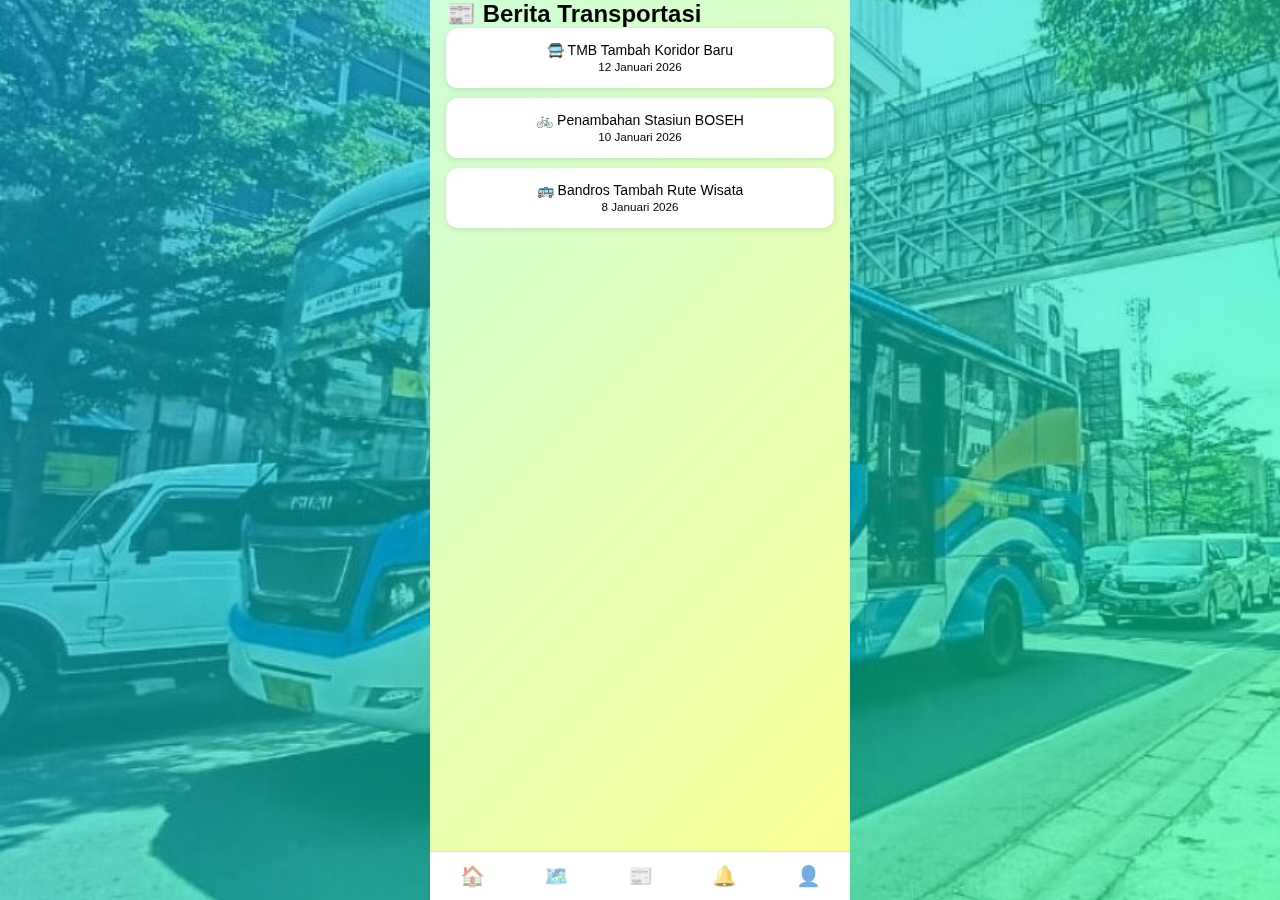
<file: news.html>
<!DOCTYPE html>
<html lang="id">
<head>
  <meta charset="UTF-8">
  <title>Berita - BEMO</title>
  <meta name="viewport" content="width=device-width, initial-scale=1.0">
  <link rel="stylesheet" href="css/style.css">
  <script defer src="js/main.js"></script>
  <script defer src="js/news.js"></script>
</head>
<body>

<div class="app-container">
  <h2>📰 Berita Transportasi</h2>

  <div class="menu-card" onclick="bukaBerita(1)">
    🚍 TMB Tambah Koridor Baru
    <br><small>12 Januari 2026</small>
  </div>

  <div class="menu-card" onclick="bukaBerita(2)">
    🚲 Penambahan Stasiun BOSEH
    <br><small>10 Januari 2026</small>
  </div>

  <div class="menu-card" onclick="bukaBerita(3)">
    🚌 Bandros Tambah Rute Wisata
    <br><small>8 Januari 2026</small>
  </div>

  <div id="detailBerita" style="margin-top:20px;"></div>
</div>

<nav class="bottom-nav">
  <button onclick="goHome()">🏠</button>
  <button onclick="goTo('map.html')">🗺️</button>
  <button class="active">📰</button>
  <button>🔔</button>
  <button>👤</button>
</nav>

</body>
</html>
</file>
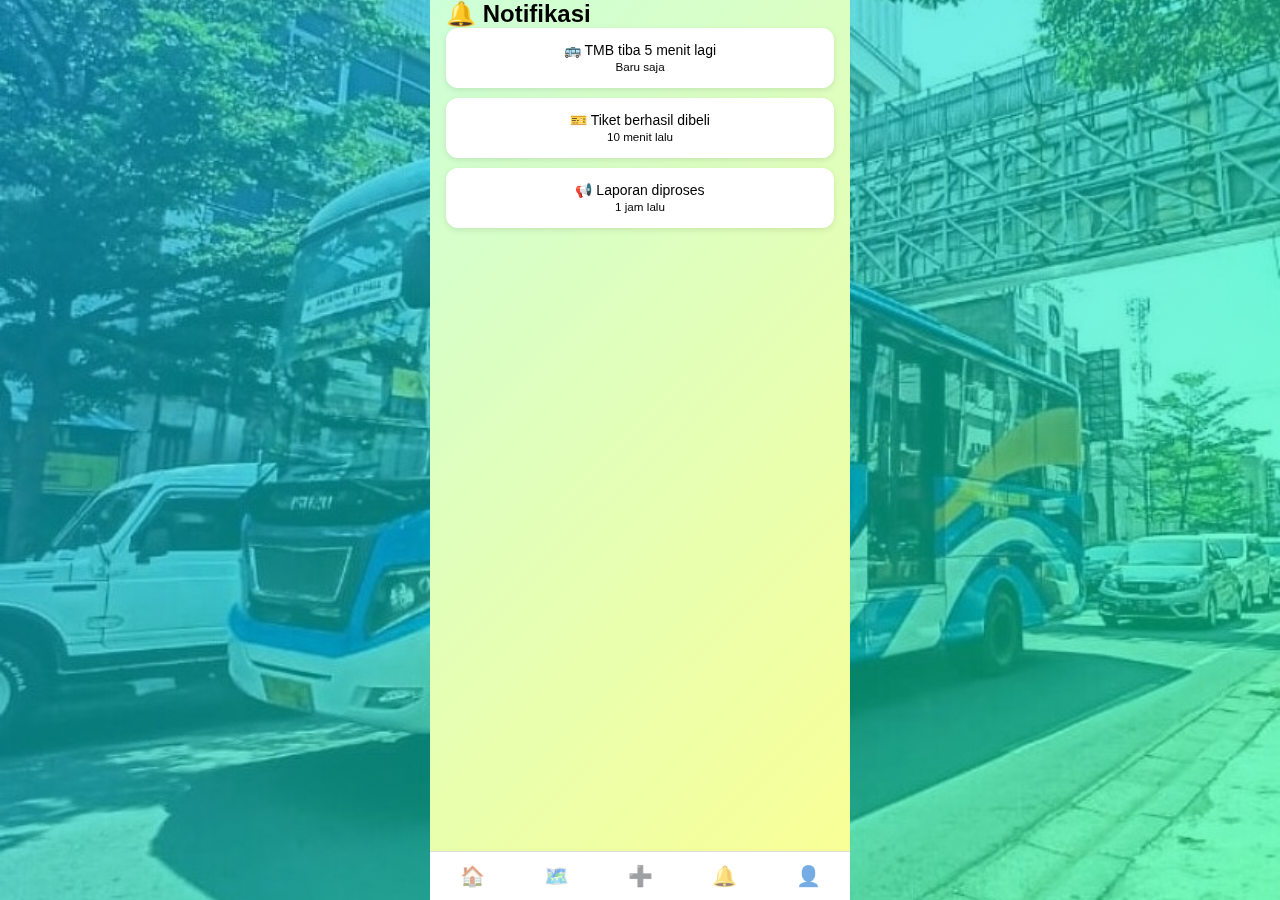
<file: notifications.html>
<!DOCTYPE html>
<html lang="id">
<head>
  <meta charset="UTF-8">
  <title>Notifikasi - BEMO</title>
  <meta name="viewport" content="width=device-width, initial-scale=1.0">
  <link rel="stylesheet" href="css/style.css">
  <script defer src="js/main.js"></script>
  <script defer src="js/notifications.js"></script>
</head>
<body>

<div class="app-container">
  <h2>🔔 Notifikasi</h2>

  <div id="notifList">
    <div class="menu-card" onclick="bukaNotif(1)">
      🚌 TMB tiba 5 menit lagi
      <br><small>Baru saja</small>
    </div>

    <div class="menu-card" onclick="bukaNotif(2)">
      🎫 Tiket berhasil dibeli
      <br><small>10 menit lalu</small>
    </div>

    <div class="menu-card" onclick="bukaNotif(3)">
      📢 Laporan diproses
      <br><small>1 jam lalu</small>
    </div>
  </div>

  <div id="detailNotif" style="margin-top:20px;"></div>
</div>

<nav class="bottom-nav">
  <button onclick="goHome()">🏠</button>
  <button onclick="goTo('map.html')">🗺️</button>
  <button onclick="goTo('routes.html')">➕</button>
  <button onclick="goTo('notifications.html')">🔔</button>
  <button onclick="goTo('profile.html')">👤</button>
</nav>

</body>
</html>
</file>
<file: css/style.css>
/* ================= RESET ================= */
* {
  margin: 0;
  padding: 0;
  box-sizing: border-box;
  font-family: 'Segoe UI', sans-serif;
}

/* ================= BODY ================= */
body {
  min-height: 100vh;
  background: 
    linear-gradient(135deg, rgba(0,255,242,0.6), rgba(0,255,30,0.83)),
    url("../img/bg.jpg") no-repeat center center fixed;
  background-size: cover;
}

/* GAMBAR BACKGROUND */
body::before {
  content: "";
  position: fixed;
  inset: 0;
  background: url("../img/bg.jpg") center center / cover no-repeat;
  z-index: -2;
}

/* GRADASI WARNA DI ATAS GAMBAR (overlay) */
body::after {
  content: "";
  position: fixed;
  inset: 0;
  background: linear-gradient(135deg, rgba(0,198,255,0.55), rgba(0,255,156,0.55));
  background: size; cover; 
  z-index: -1;
}

/* ================= CONTAINER ================= */
.app-container {
  background: linear-gradient(135deg, #cdffd8, #faff94);
  backdrop-filter: blur(8px);

  width: 100%;
  max-width: 420px;

  margin: 0 auto;      /* center horizontal saja */
  min-height: 100vh;

  padding: 16px;
  padding-bottom: 110px;
}

/* ================= HEADER ================= */
.app-header h1 {
  font-size: 30px;
  font-weight: bold;
  background: linear-gradient(135deg, #ecb205, #ffff00);
  -webkit-background-clip: text;
  -webkit-text-fill-color: transparent;
}

.app-header span {
  font-size: 14px;
  color: #555;
}

/* ================= SEARCH ================= */
.search-bar {
  margin: 16px 0;
}

.search-bar input {
  width: 100%;
  padding: 12px;
  border-radius: 12px;
  border: none;
  outline: none;
  background: #eef3f9;
}

/* ================= QUICK MENU ================= */
.quick-menu {
  display: grid;
  grid-template-columns: repeat(4, 1fr);
  gap: 12px;
  margin: 20px 0;
}

/* ================= CARDS ================= */
.menu-card,
.feature-item {
  background: white;
  text-align: center;
  cursor: pointer;
  box-shadow: 0 2px 6px rgba(0,0,0,0.1);
  transition: transform 0.2s ease, box-shadow 0.2s ease;
}

.menu-card {
  padding: 14px;
  border-radius: 12px;
  font-size: 14px;
  margin-bottom: 10px;
}

.feature-item {
  padding: 12px 6px;
  border-radius: 16px;
  text-align: center;
  font-size: 12px;
}

/* Hover & Active */
.menu-card:hover,
.feature-item:hover {
  box-shadow: 0 0 12px rgba(0,198,255,0.5);
}

.menu-card:active,
.feature-item:active {
  transform: scale(0.95);
  box-shadow: 0 0 10px rgba(0,198,255,0.6);
}

/* ================= FEATURE GRID ================= */
.feature-grid {
  display: grid;
  grid-template-columns: repeat(4, 1fr);
  gap: 12px;
}

/* Jika baris terakhir hanya 2 item, posisikan ke tengah */
.feature-grid {
  justify-content: center;
}

.feature-grid::after {
  content: "";
}

/* Trik khusus untuk 14 item (sisa 2 di baris akhir) */
.feature-grid > .feature-item:nth-last-child(2) {
  grid-column: 2 / 3;
}

.feature-grid > .feature-item:last-child {
  grid-column: 3 / 4;
}


/* ================= BOTTOM NAV ================= */
.bottom-nav {
  position: fixed;
  bottom: 0;

  width: 100%;
  max-width: 420px;

  left: 0;
  right: 0;
  margin: 0 auto;   /* INI KUNCI TENGAH */

  background: white;
  padding: 12px 0;
  border-top: 1px solid #ddd;

  display: flex;
  justify-content: space-around;
}

.bottom-nav button {
  background: none;
  border: none;
  font-size: 20px;
  opacity: 0.6;
  cursor: pointer;
}

.bottom-nav .active {
  opacity: 1;
}

/* ================= MAP ================= */
.maps-preview {
  background: rgba(130, 129, 129, 0.25);
backdrop-filter: blur(6px);
  margin-bottom: 12px;
  border-radius: 16px;
  overflow: hidden;
  box-shadow: 0 6px 16px rgba(159, 5, 5, 0.15);
}

/* ================= BUTTONS ================= */
button {
  transition: transform 0.2s ease, box-shadow 0.2s ease;
}

button:active {
  transform: scale(0.95);
  box-shadow: 0 0 10px rgba(0,198,255,0.6);
}

/* ================= CARD ================= */
.card {
  background: white;
  border-radius: 16px;
  box-shadow: 0 4px 12px rgba(0,0,0,0.12);
}

.card button,
#hasilRute button,
#hasilBandros button {
  width: 100%;
  margin-top: 10px;
  padding: 12px;
  border-radius: 12px;
  border: none;
  background: linear-gradient(135deg, #00c6ff, #00ff9c);
  color: white;
  font-weight: bold;
  cursor: pointer;
}

/* ================= ANIMATION ================= */
@keyframes fadeIn {
  from {
    opacity: 0;
    transform: translateY(8px);
  }
  to {
    opacity: 1;
    transform: translateY(0);
  }
}

/* ================= CHAT ================= */
.chat-box {
  background: #e5f7f7;
  border-radius: 16px;
  padding: 12px;
  height: 400px;
  overflow-y: auto;
  display: flex;
  flex-direction: column;
  gap: 10px;
}

.chat {
  display: flex;
}

.chat.bot {
  justify-content: flex-start;
}

.chat.user {
  justify-content: flex-end;
}

.bubble {
  max-width: 70%;
  padding: 12px;
  border-radius: 14px;
  font-size: 14px;
  line-height: 1.4;
}

.chat.bot .bubble {
  background: white;
  border-top-left-radius: 0;
}

.chat.user .bubble {
  background: linear-gradient(135deg, #00c6ff, #00ff9c);
  color: white;
  border-top-right-radius: 0;
}

.chat-input {
  display: flex;
  gap: 8px;
  margin-top: 12px;
}

.chat-input input {
  flex: 1;
  padding: 12px;
  border-radius: 12px;
  border: none;
  outline: none;
  background: #eef3f9;
}

.chat-input button {
  padding: 12px 16px;
  border-radius: 12px;
  border: none;
  background: linear-gradient(135deg, #00c6ff, #00ff9c);
  color: white;
  font-weight: bold;
  cursor: pointer;
}

/* ================= PROFILE PAGE ================= */
.profile-card {
  background: white;
  border-radius: 16px;
  padding: 20px;
  text-align: center;
  box-shadow: 0 4px 12px rgba(0,0,0,0.1);
  margin-bottom: 20px;
}

.profile-card img {
  width: 80px;
  margin-bottom: 10px;
}

.profile-actions {
  display: flex;
  flex-direction: column;
  gap: 14px; /* JARAK ANTAR TOMBOL */
}

.profile-actions .menu-card {
  display: flex;
  align-items: center;
  gap: 12px;
  justify-content: flex-start;
  padding: 14px 16px;
  font-size: 15px;
}

.feature-item {
  background: rgba(130, 129, 129, 0.25);
backdrop-filter: blur(6px);
  padding: 14px 8px;
  border-radius: 16px;
  text-align: center;
  font-size: 13px;
  box-shadow: 0 2px 6px rgba(0,0,0,0.1);
  cursor: pointer;

  display: flex;
  flex-direction: column;
  align-items: center;
  gap: 8px;
}

/* ===== ICON TANPA LINGKARAN ===== */
.icon-img {
  width: 46px;
  height: 46px;
  object-fit: contain;
  margin-bottom: 6px;
  filter: drop-shadow(0 4px 6px rgba(0,0,0,0.2));
}

html, body {
  height: 100%;
}

/* ================= IKON GAMBAR DI MENU ================= */

.feature-item img,
.menu-card img {
  width: 38px;      /* ukuran ikon */
  height: 38px;
  object-fit: contain;
  display: block;
  margin-bottom: 6px;
}

.icon-circle img {
  width: 60px;
  height: 60px;
}

/* ===== KUNCI UKURAN KOTAK MENU ===== */

.feature-item {
  height: 120px;              /* tinggi kotak DIKUNCI */
  padding: 10px;
  border-radius: 16px;
  text-align: center;

  display: flex;
  flex-direction: column;
  justify-content: center;    /* isi di tengah */
  align-items: center;
  gap: 8px;
  overflow: hidden;           /* PENTING biar ikon tidak bikin kotak membesar */
}

/* JARAK IKON KE TEKS */
.feature-item span {
  margin-top: 2px;
  font-size: 14px;
}

html, body {
  height: 100%;
}

.nearest-halte {
  margin: 16px 0 22px;     /* jarak dari peta & menu */
  background: #ffffff;     /* PUTIH */
  border-radius: 16px;
  padding: 14px 16px;

  display: flex;
  justify-content: space-between;
  align-items: center;

  cursor: pointer;

  box-shadow: 0 8px 18px rgba(0,0,0,0.12);  /* efek mengambang */
  border: 1px solid #f0f0f0;
}

/* HALTE TERDEKAT */

.nearest-halte small {
  font-size: 12px;
  color: #888;
  display: block;
  margin-bottom: 4px;
}

.nearest-halte div {
  font-size: 15px;
  font-weight: 600;
  color: #333;
}

.halte-right {
  font-size: 20px;
  color: #444;
}

/* ===== HEADER PALING ATAS ===== */
.top-header {
  background: #e6f1a8;
  border-radius: 0 0 26px 26px;
  padding: 0px 1px 26px;
  text-align: center;
  position: relative;
}

.header-inner {
  background: #dce98f;
  padding: 12px;
  border-radius: 12px;
  font-weight: bold;
  font-size: 16px;
  display: inline-flex;
  align-items: center;
  gap: 1px;
}

.logo-bemo {
  width: 50px;
}

.app-container {
  min-height: auto;
  padding-bottom: 100px; /* ruang untuk bottom nav */
}

.app-container {
  background: linear-gradient(135deg, #cdffd8, #faff94);
  backdrop-filter: blur(8px);

  width: 100%;
  max-width: 420px;

  margin: 0 auto;
  min-height: 100vh;

  padding: 0 16px 110px;   /* ⬅️ atas jadi 0 */
}

/* ===== USER CARD ===== */
.user-card {
  margin-top: 16px;
  background: #e6f1a8;
  border-radius: 18px;
  padding: 14px 16px;
  display: flex;
  justify-content: space-between;
  align-items: center;
  box-shadow: 0 6px 14px rgba(0, 0, 0, 0.12);
  cursor: pointer;
}

.user-left {
  display: flex;
  align-items: center;
  gap: 12px;
}

.user-icon {
  width: 38px;
  height: 38px;
  border-radius: 50%;
  background: rgb(0, 0, 0);
  color: white;
  display: flex;
  align-items: center;
  justify-content: center;
  font-size: 18px;
}

.user-text {
  font-size: 16px;
}

.arrow {
  font-size: 22px;
  font-weight: bold;
}

/* ===== 1 BARIS KHUSUS BANDUNG ===== */
.bandung-row{
  margin: 26px 0 14px;
  display: flex;
  justify-content: center;
}

.bandung-card{
  width: 100%;
  background: rgba(130, 129, 129, 0.25);
backdrop-filter: blur(6px);
  border-radius: 26px;
  padding: 22px 16px;

  display: flex;
  flex-direction: column;     /* ⬅️ KUNCI: vertikal */
  align-items: center;        /* tengah horizontal */
  justify-content: center;    /* tengah vertikal */

  text-align: center;
  gap: 10px;

  box-shadow: 0 10px 22px rgba(0,0,0,0.12);
  cursor: pointer;
  transition: transform .2s ease;
}

.bandung-card:hover{
  transform: scale(0.98);
}

.bandung-card img{
  width: 350px;              /* gambar gedung besar & center */
  display: block;
}

.bandung-card span{
  font-weight: 700;
  font-size: 18px;
}

/* ===== TENTANG BANDUNG ===== */

.tentang-bandung{
  text-align: center;
}

.bandung-title{
  font-size: 24px;
  font-weight: bold;
  margin-bottom: 16px;
}

.bandung-hero{
  width: 80%;
  margin: 10px auto 20px;
  display: block;
}

.bandung-desc{
  font-size: 14px;
  line-height: 1.6;
  margin-bottom: 20px;
  text-align: justify;
}

.tentang-bandung h3{
  margin: 18px 0 8px;
  font-size: 16px;
}

.tentang-bandung p{
  font-size: 14px;
  line-height: 1.6;
  text-align: justify;
}

.bandung-facts{
  text-align: left;
  margin-top: 10px;
  padding-left: 18px;
  font-size: 14px;
}

/* ================= AI FLOAT FINAL ================= */

#ai-fot{
  position: fixed;
  left: 55%;
  top: 79%;
  width: 90px;
  z-index: 99999;
  cursor: grab;
}

#ai-fot img{
  width: 100%;
  display: block;
  user-select: none;
}

.ai-bubble{
  position: absolute;
  bottom: 95px;
  right: -30px;
  background: white;
  padding: 10px 14px;
  border-radius: 16px;
  font-size: 12px;
  width: 160px;
  text-align: center;
  box-shadow: 0 6px 16px rgba(0,0,0,0.2);
}

.ai-bubble::after{
  content: "";
  position: absolute;
  bottom: -8px;
  right: 40px;
  border-width: 8px;
  border-style: solid;
  border-color: rgb(255, 255, 255) transparent transparent transparent;
}

/* ===== GRID RUTE TRANSPORTASI ===== */
.rute-grid{
  display: grid;
  grid-template-columns: repeat(2, 1fr); /* 2 kolom sejajar */
  gap: 24px;
  margin-top: 30px;
  padding: 0 20px;
}

.rute-item{
  height: 130px;
  border-radius: 22px;
  background: rgba(0,0,0,0.12);
  backdrop-filter: blur(8px);

  display: flex;
  flex-direction: column;
  justify-content: center;
  align-items: center;
  gap: 8px;

  box-shadow: 0 8px 18px rgba(0,0,0,0.15);
}

.rute-item img{
  width: 36px;
}

/* ===== GRID DAFTAR BUS ===== */
.bus-grid{
  display: grid;
  grid-template-columns: repeat(2, 1fr);
  gap: 28px;
  margin-top: 30px;
  padding: 0 24px;
}

.bus-item{
  height: 140px;
  border-radius: 24px;
  background: rgba(0,0,0,0.12);
  backdrop-filter: blur(8px);

  display: flex;
  flex-direction: column;
  justify-content: center;
  align-items: center;
  gap: 10px;

  box-shadow: 0 10px 20px rgba(0,0,0,0.15);
}

.bus-item img{
  width: 50px;
  height: 50px;
  object-fit: contain;
}

/* ================= SHELTER PAGE ================= */

.shelter-title{
  text-align: center;
  font-size: 22px;
  font-weight: bold;
  margin: 20px 0 24px;
}

.shelter-grid{
  display: grid;
  grid-template-columns: repeat(2, 1fr);
  gap: 26px;
  justify-items: center;
  margin-bottom: 30px;
}

.shelter-card{
  width: 140px;
  height: 140px;
  background: rgba(255,255,255,0.45);
  backdrop-filter: blur(6px);
  border-radius: 24px;
  box-shadow: 0 10px 22px rgba(0,0,0,0.15);

  display: flex;
  flex-direction: column;
  justify-content: center;
  align-items: center;
  gap: 12px;

  font-size: 18px;
  font-weight: 600;
  cursor: pointer;
  transition: .2s ease;
}

.shelter-card:hover{
  transform: translateY(-4px);
}

.shelter-icon{
  font-size: 34px;
}

.shelter-btn{
  width: 100%;
  padding: 14px;
  border-radius: 14px;
  border: none;
  font-size: 16px;
  font-weight: bold;
  margin-bottom: 20px;

  background: white;
  box-shadow: 0 8px 18px rgba(0,0,0,0.12);
  cursor: pointer;
}

/* ===== RADAR SCAN OVERLAY ===== */
#radarScan{
  position: fixed;
  inset: 0;
  background: rgba(0,0,0,0.75);
  display: none;
  justify-content: center;
  align-items: center;
  flex-direction: column;
  z-index: 99999;
}

.radar-circle{
  position: absolute;
  width: 120px;
  height: 120px;
  border: 3px solid #00ffcc;
  border-radius: 50%;
  animation: radar 2s linear infinite;
  opacity: 0;
}

.radar-circle.delay1{ animation-delay: .6s; }
.radar-circle.delay2{ animation-delay: 1.2s; }

@keyframes radar{
  0%{
    transform: scale(0.5);
    opacity: 0.9;
  }
  100%{
    transform: scale(3.5);
    opacity: 0;
  }
}

.radar-text{
  position: relative;
  color: white;
  font-size: 18px;
  margin-top: 160px;
  font-weight: 600;
}
</file>
